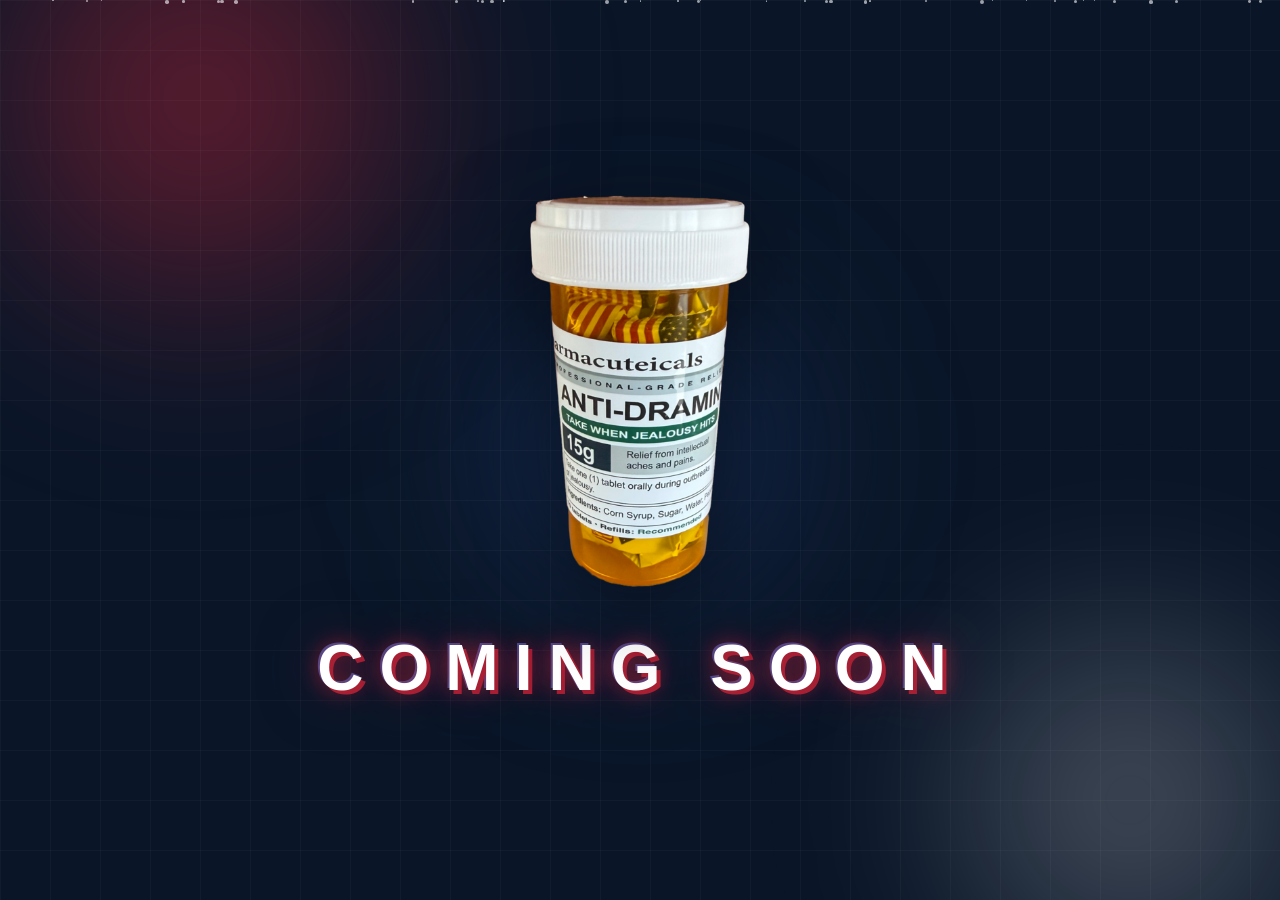
<file: index.html>
<!DOCTYPE html>
<html lang="en">
<head>
    <meta charset="UTF-8">
    <meta name="viewport" content="width=device-width, initial-scale=1.0">
    <title>Coming Soon | Anti-Dramin</title>
    <meta name="description" content="Relief from intellectual aches and pains. Something big is coming. Stay tuned for the launch of Anti-Dramin.">
    <meta name="keywords" content="anti-dramin, coming soon, launch, pharmaceutical, relief">
    <meta name="robots" content="index, follow">
    <meta name="author" content="Anti-Dramin">
    <link rel="canonical" href="https://yourusername.github.io/repo-name/">
    <meta property="og:title" content="Coming Soon | Anti-Dramin">
    <meta property="og:description" content="Relief from intellectual aches and pains. Something big is coming.">
    <meta property="og:image" content="https://yourusername.github.io/repo-name/anti.png">
    <meta property="og:url" content="https://yourusername.github.io/repo-name/">
    <meta property="og:type" content="website">
    <meta name="twitter:card" content="summary_large_image">
    <meta name="twitter:title" content="Coming Soon | Anti-Dramin">
    <meta name="twitter:description" content="Relief from intellectual aches and pains. Something big is coming.">
    <meta name="twitter:image" content="https://yourusername.github.io/repo-name/anti.png">
    <link rel="icon" type="image/png" href="favicon-32.png">
    <script type="application/ld+json">
    {
        "@context": "https://schema.org",
        "@type": "WebSite",
        "name": "Anti-Dramin - Coming Soon",
        "description": "Relief from intellectual aches and pains. Something big is coming.",
        "url": "https://antidramin.com"
    }
    </script>
    <style>
        * {
            margin: 0;
            padding: 0;
            box-sizing: border-box;
        }

        body {
            min-height: 100vh;
            display: flex;
            flex-direction: column;
            justify-content: center;
            align-items: center;
            font-family: 'Segoe UI', Tahoma, Geneva, Verdana, sans-serif;
            overflow-x: hidden;
            overflow-y: auto;
            position: relative;
            background: #0a1628;
        }

        /* Custom scrollbar */
        ::-webkit-scrollbar {
            width: 8px;
        }
        ::-webkit-scrollbar-track {
            background: rgba(255,255,255,0.1);
        }
        ::-webkit-scrollbar-thumb {
            background: #b22234;
            border-radius: 4px;
        }
        ::-webkit-scrollbar-thumb:hover {
            background: #d42b3e;
        }

        /* Animated gradient orbs */
        .orb {
            position: fixed;
            border-radius: 50%;
            filter: blur(80px);
            animation: drift 20s infinite ease-in-out;
        }

        .orb-red {
            width: 600px;
            height: 600px;
            background: radial-gradient(circle, rgba(178,34,52,0.6) 0%, transparent 70%);
            top: -200px;
            left: -100px;
            animation-delay: 0s;
        }

        .orb-white {
            width: 500px;
            height: 500px;
            background: radial-gradient(circle, rgba(255,255,255,0.3) 0%, transparent 70%);
            bottom: -150px;
            right: -100px;
            animation-delay: -7s;
        }

        .orb-blue {
            width: 400px;
            height: 400px;
            background: radial-gradient(circle, rgba(30,60,114,0.8) 0%, transparent 70%);
            top: 50%;
            left: 50%;
            transform: translate(-50%, -50%);
            animation-delay: -14s;
        }

        @keyframes drift {
            0%, 100% { transform: translate(0, 0) scale(1); }
            33% { transform: translate(50px, -30px) scale(1.1); }
            66% { transform: translate(-30px, 50px) scale(0.9); }
        }

        /* Particle stars */
        .particles {
            position: fixed;
            top: 0;
            left: 0;
            width: 100%;
            height: 100%;
            z-index: 0;
            pointer-events: none;
        }

        .particle {
            position: absolute;
            width: 3px;
            height: 3px;
            background: white;
            border-radius: 50%;
            animation: float-particle 15s infinite linear;
            opacity: 0.6;
        }

        @keyframes float-particle {
            0% { transform: translateY(100vh) rotate(0deg); opacity: 0; }
            10% { opacity: 0.6; }
            90% { opacity: 0.6; }
            100% { transform: translateY(-100px) rotate(720deg); opacity: 0; }
        }

        /* Animated grid lines */
        .grid {
            position: fixed;
            top: 0;
            left: 0;
            width: 100%;
            height: 100%;
            z-index: 0;
            background-image: 
                linear-gradient(rgba(255,255,255,0.03) 1px, transparent 1px),
                linear-gradient(90deg, rgba(255,255,255,0.03) 1px, transparent 1px);
            background-size: 50px 50px;
            animation: grid-move 30s infinite linear;
        }

        @keyframes grid-move {
            0% { background-position: 0 0; }
            100% { background-position: 50px 50px; }
        }

        /* Main content */
        .container {
            text-align: center;
            z-index: 10;
            padding: 2rem;
            position: relative;
        }

        .hero-image {
            max-width: 220px;
            width: 60%;
            height: auto;
            filter: drop-shadow(0 20px 40px rgba(0,0,0,0.5));
            animation: hero-float 4s infinite ease-in-out;
        }

        @keyframes hero-float {
            0%, 100% { transform: translateY(0) scale(1); }
            50% { transform: translateY(-15px) scale(1.02); }
        }

        .coming-soon {
            margin-top: 2.5rem;
            font-size: 4rem;
            font-weight: 900;
            color: #ffffff;
            text-transform: uppercase;
            letter-spacing: 0.25em;
            text-shadow: 
                0 0 20px rgba(178,34,52,0.8),
                0 0 40px rgba(178,34,52,0.5),
                0 0 60px rgba(30,60,114,0.5),
                4px 4px 0 #b22234,
                -2px -2px 0 #3c5aa8;
            animation: glow-pulse 2s infinite ease-in-out;
        }

        @keyframes glow-pulse {
            0%, 100% { 
                text-shadow: 
                    0 0 20px rgba(178,34,52,0.8),
                    0 0 40px rgba(178,34,52,0.5),
                    0 0 60px rgba(30,60,114,0.5),
                    4px 4px 0 #b22234,
                    -2px -2px 0 #3c5aa8;
            }
            50% { 
                text-shadow: 
                    0 0 30px rgba(178,34,52,1),
                    0 0 60px rgba(178,34,52,0.8),
                    0 0 90px rgba(30,60,114,0.8),
                    4px 4px 0 #b22234,
                    -2px -2px 0 #3c5aa8;
            }
        }

        .subtitle {
            margin-top: 1.5rem;
            font-size: 1.3rem;
            color: rgba(255, 255, 255, 0.85);
            letter-spacing: 0.15em;
            text-transform: uppercase;
            font-weight: 300;
        }

        .subtitle::before,
        .subtitle::after {
            content: ' ★ ';
            color: #b22234;
        }

        /* Shooting stars */
        .shooting-star {
            position: fixed;
            width: 100px;
            height: 2px;
            background: linear-gradient(90deg, white, transparent);
            animation: shoot 3s infinite linear;
            opacity: 0;
            z-index: 1;
        }

        @keyframes shoot {
            0% { transform: translateX(-100px) translateY(0); opacity: 1; }
            100% { transform: translateX(100vw) translateY(100px); opacity: 0; }
        }

        /* Responsive */
        @media (max-width: 600px) {
            .coming-soon { 
                font-size: 2.5rem; 
                letter-spacing: 0.15em;
            }
            .subtitle { font-size: 1rem; }
            .hero-image { max-width: 320px; }
            .orb-red, .orb-white { width: 300px; height: 300px; }
        }
    </style>
</head>
<body>
    <div class="orb orb-red"></div>
    <div class="orb orb-white"></div>
    <div class="orb orb-blue"></div>
    <div class="grid"></div>
    <div class="particles" id="particles"></div>
    
    <div class="shooting-star" style="top: 20%; left: -100px; animation-delay: 0s;"></div>
    <div class="shooting-star" style="top: 60%; left: -100px; animation-delay: 1.5s;"></div>
    <div class="shooting-star" style="top: 40%; left: -100px; animation-delay: 3s;"></div>

    <div class="container">
        <img src="anti.png" alt="Coming Soon" class="hero-image" onerror="this.style.opacity='0.5'">
        <h1 class="coming-soon">Coming Soon</h1>
    </div>

    <script>
        // Generate floating particles
        const particlesContainer = document.getElementById('particles');
        const particleCount = 40;

        for (let i = 0; i < particleCount; i++) {
            const particle = document.createElement('div');
            particle.className = 'particle';
            particle.style.left = Math.random() * 100 + '%';
            particle.style.animationDuration = (Math.random() * 10 + 10) + 's';
            particle.style.animationDelay = Math.random() * 15 + 's';
            particle.style.width = (Math.random() * 3 + 1) + 'px';
            particle.style.height = particle.style.width;
            particlesContainer.appendChild(particle);
        }
    </script>
</body>
</html>
</file>
